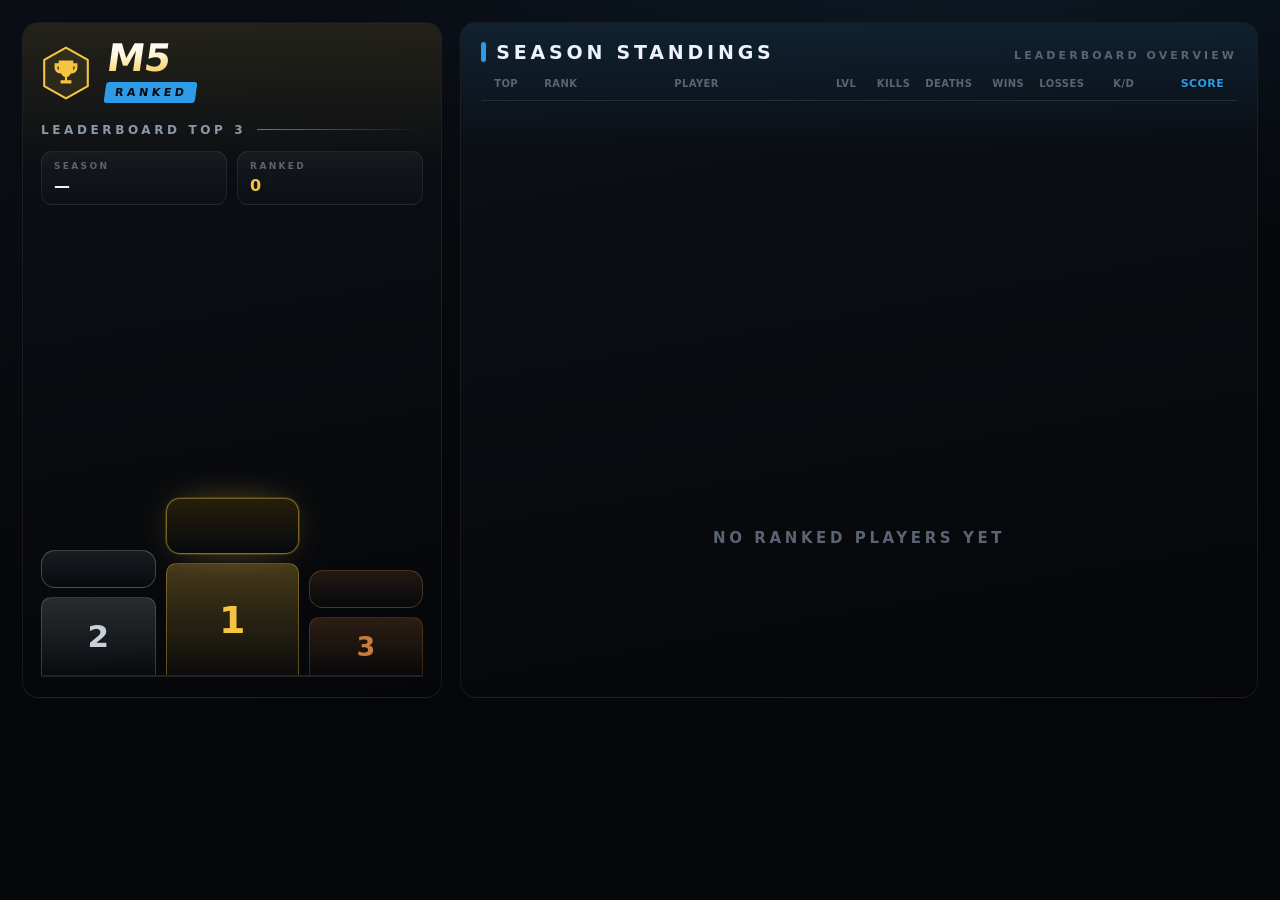
<file: M5_RankedPvP/Files/ui/board.html>
<!DOCTYPE html>
<html lang="en">
<head>
<meta charset="utf-8"/>
<title>M5 Ranked PvP — World Board</title>
<link rel="preconnect" href="https://fonts.googleapis.com"/>
<link rel="stylesheet" href="board.css"/>
</head>
<!--
  This page is not the menu. It is painted into a texture and drawn on a flat
  surface out in the world, so it is built for one job: be readable from ten
  metres away, and cost as close to nothing as a browser can while it sits
  there. No animation loops, no timers, no fetches — it draws once when the
  client sends it rows and then does nothing at all until the next set.
-->
<body>
  <div class="board" id="board">

    <!-- left: the three at the top, as a podium -->
    <aside class="podium">
      <div class="brand">
        <svg class="brand-mark" viewBox="0 0 48 52" aria-hidden="true">
          <path class="mk-fill" d="M24 1.5 45 13.3v25.4L24 50.5 3 38.7V13.3z"/>
          <path class="mk-edge" d="M24 1.5 45 13.3v25.4L24 50.5 3 38.7V13.3z"/>
          <path class="mk-cup" transform="translate(12 13) scale(1)"
                d="M5 1h14v2.6h4V8a5.4 5.4 0 0 1-5.4 5.4h-.9A6.8 6.8 0 0 1 13 17v2.9h4.2V23H6.8v-3.1H11V17a6.8 6.8 0 0 1-3.7-3.6h-.9A5.4 5.4 0 0 1 1 8V3.6h4V1zm0 5.7H3.7V8c0 1 .5 1.8 1.3 2.2V6.7zm14 0v3.5c.8-.4 1.3-1.2 1.3-2.2V6.7H19z"/>
        </svg>
        <div class="brand-name">
          <b id="bd-name">M5</b>
          <span class="brand-chip" id="bd-accent">RANKED</span>
        </div>
      </div>

      <div class="podium-title"><span id="bd-podium-title">LEADERBOARD TOP 3</span></div>

      <!-- The gap above a podium is the shape of a podium, but it is a lot of
           empty panel on a board people walk up to. These two say what ladder
           they are looking at and how many are on it. -->
      <div class="pod-meta">
        <div class="meta">
          <label>SEASON</label>
          <b id="bd-meta-season">—</b>
        </div>
        <div class="meta">
          <label>RANKED</label>
          <b id="bd-meta-count">0</b>
        </div>
      </div>

      <div class="stand" id="bd-stand"></div>
    </aside>

    <!-- right: the standings -->
    <main class="table">
      <div class="table-head">
        <span class="th-title" id="bd-season">SEASON STANDINGS</span>
        <span class="th-sub" id="bd-sub">LEADERBOARD OVERVIEW</span>
      </div>

      <div class="grid head">
        <span class="c-top">TOP</span>
        <span class="c-rank">RANK</span>
        <span class="c-player">PLAYER</span>
        <span class="c-lvl">LVL</span>
        <span class="c-num">KILLS</span>
        <span class="c-num">DEATHS</span>
        <span class="c-num">WINS</span>
        <span class="c-num">LOSSES</span>
        <span class="c-num">K/D</span>
        <span class="c-num c-score">SCORE</span>
      </div>

      <div class="rows" id="bd-rows"></div>
      <div class="empty hidden" id="bd-empty">NO RANKED PLAYERS YET</div>
    </main>
  </div>

  <!-- the crest every rank badge is stamped from, drawn once and referenced,
       and the crown the leader wears -->
  <svg width="0" height="0" style="position:absolute" aria-hidden="true">
    <defs>
      <!-- the crown is struck metal, not a flat shape: light along the top of
           the band, shadow under it, so it still reads as gold from across
           the street where a single fill goes muddy -->
      <linearGradient id="crownGold" x1="0" y1="0" x2="0" y2="1">
        <stop offset="0"   stop-color="#FFF6D8"/>
        <stop offset=".34" stop-color="#F7CF5C"/>
        <stop offset=".72" stop-color="#E0A521"/>
        <stop offset="1"   stop-color="#A9720C"/>
      </linearGradient>
    </defs>

    <symbol id="crest" viewBox="0 0 24 24">
      <path d="M12 2 20.5 6.2v7.1c0 4.1-3.4 7.6-8.5 8.7-5.1-1.1-8.5-4.6-8.5-8.7V6.2L12 2z"
            fill="none" stroke="currentColor" stroke-width="1.6"/>
      <path d="M8.6 13.2 12 9.4l3.4 3.8-1.5.2L12 11.6l-1.9 1.8-1.5-.2z" fill="currentColor"/>
    </symbol>

    <!-- Five points, a banded base and a stone in the middle. The old one was
         a single blocky outline that read as a smudge at board distance. -->
    <symbol id="crown" viewBox="0 0 64 46">
      <path class="cr-body"
            d="M7 35 3.2 13.4 18 21.6 32 5.4 46 21.6 60.8 13.4 57 35z"/>
      <rect class="cr-band" x="6" y="35.4" width="52" height="7.6" rx="2.6"/>
      <circle class="cr-tip" cx="3.2" cy="10.4" r="3.2"/>
      <circle class="cr-tip" cx="32"  cy="4.0"  r="3.8"/>
      <circle class="cr-tip" cx="60.8" cy="10.4" r="3.2"/>
      <circle class="cr-gem" cx="32" cy="26.5" r="3.6"/>
      <circle class="cr-gem" cx="18" cy="30.5" r="2.2"/>
      <circle class="cr-gem" cx="46" cy="30.5" r="2.2"/>
    </symbol>
  </svg>

<script src="board.js"></script>
</body>
</html>
</file>
<file: M5_RankedPvP/Files/ui/board.css>
/* The world board.
 *
 * Read from ten metres away, through a texture that is smaller than the screen
 * it was drawn for, so everything here is a size up from what a menu would
 * use and the contrast is pushed: thin grey on dark disappears at that
 * distance. The palette arrives from the client as CSS variables, so the board
 * follows Config.UI.colors like the rest of the interface.
 *
 * Nothing animates. A DUI texture is repainted whenever the page changes, and
 * a board that breathes costs that repaint every frame for the whole server.
 */

:root {
  --bg:      #06070A;
  --panel:   #0C1016;
  --panel-2: #11161F;
  --line:    rgba(255,255,255,.07);
  --text:    #EEF3F9;
  --dim:     #8C98A8;
  --dim-2:   #5A6472;
  --accent:  #2E9BE6;
  --accent-rgb: 46,155,230;
  --gold:    #F5C542;
  --silver:  #C8D0DA;
  --bronze:  #C77B3C;
  --good:    #3FD07F;
  --bad:     #E8544B;
}

* { margin: 0; padding: 0; box-sizing: border-box; }

html, body {
  width: 100%; height: 100%;
  background: var(--bg);
  color: var(--text);
  font-family: 'Segoe UI', Tahoma, system-ui, sans-serif;
  font-variant-numeric: tabular-nums;
  overflow: hidden;
  -webkit-font-smoothing: antialiased;
}

/* The page is drawn at one size and scaled onto whatever texture it is given.
   Everything below is laid out for 1280x720 and nothing in it is responsive —
   it does not need to be, because the texture is the only thing that ever
   looks at it. board.js sets --s from the surface it actually got, so the
   texture size becomes a pure memory dial: a board rendered at 800x450 is the
   same picture with fewer pixels behind it, not a broken layout. */
.board {
  width: 1280px; height: 720px;
  transform: scale(var(--s, 1)); transform-origin: 0 0;
  display: grid;
  grid-template-columns: 34% 1fr;
  /* the row is pinned to the board's height: an auto row grows to fit its
     content instead, and a tall card would push both panels off the texture */
  grid-template-rows: minmax(0, 1fr);
  gap: 18px;
  padding: 22px;
  background:
    radial-gradient(1200px 600px at 78% -10%, rgba(var(--accent-rgb),.10), transparent 60%),
    linear-gradient(160deg, #0A0E14 0%, var(--bg) 55%);
}

.hidden { display: none !important; }

/* ------------------------------------------------------------- left panel */
.podium {
  display: flex; flex-direction: column;
  border-radius: 16px;
  background: linear-gradient(170deg, var(--panel) 0%, rgba(6,7,10,.9) 100%);
  border: 1px solid var(--line);
  padding: 20px 18px; min-height: 0; overflow: hidden;
  position: relative;
}
/* the same wash the standings panel has, in the podium's own metal */
.podium::before {
  content: ''; position: absolute; left: 0; right: 0; top: 0; height: 150px;
  background: linear-gradient(180deg, rgba(245,197,66,.10), transparent);
  pointer-events: none;
}
.podium > * { position: relative; }

/* The mark. A crest, then the name leaning forward out of it — the shape a
   team badge has, rather than a word with a cup next to it. */
.brand { display: flex; align-items: center; gap: 14px; }

.brand-mark { width: 50px; height: 54px; flex: none; }
.mk-fill { fill: rgba(245,197,66,.09); }
.mk-edge { fill: none; stroke: var(--gold); stroke-width: 2; stroke-linejoin: round; }
.mk-cup  { fill: var(--gold); }

.brand-name { display: flex; flex-direction: column; gap: 7px; min-width: 0; }
.brand-name b {
  font-size: 38px; font-weight: 900; line-height: .84; letter-spacing: -.015em;
  transform: skewX(-8deg); transform-origin: left bottom;
  background: linear-gradient(176deg, #FFFFFF 0%, #FFF3D2 40%, var(--gold) 100%);
  -webkit-background-clip: text; background-clip: text;
  -webkit-text-fill-color: transparent; color: transparent;
}
.brand-chip {
  align-self: flex-start;
  padding: 4px 9px 4px 10px; border-radius: 3px;
  transform: skewX(-8deg);
  font-size: 11px; font-weight: 800; letter-spacing: .32em;
  color: #05070A; background: var(--accent);
}

/* a section label with the rule running out of it to the edge of the panel */
.podium-title {
  margin-top: 20px; display: flex; align-items: center; gap: 11px;
  font-size: 12px; font-weight: 800; letter-spacing: .3em; color: var(--dim);
  white-space: nowrap; min-width: 0;
}
.podium-title span { overflow: hidden; text-overflow: ellipsis; }
.podium-title::after {
  content: ''; flex: 1 1 0; height: 1px; min-width: 8px;
  background: linear-gradient(90deg, rgba(245,197,66,.55), transparent);
}

/* what ladder this is and how many are on it, filling the panel above the
   podium with something worth reading rather than air */
.pod-meta { margin-top: 14px; display: grid; grid-template-columns: 1fr 1fr; gap: 10px; }
.meta {
  padding: 9px 12px; border-radius: 11px;
  background: linear-gradient(180deg, rgba(255,255,255,.045), rgba(255,255,255,.012));
  border: 1px solid var(--line);
}
.meta label {
  display: block; font-size: 9px; font-weight: 800; letter-spacing: .26em;
  color: var(--dim-2); margin-bottom: 5px;
}
.meta b {
  display: block; font-size: 16px; font-weight: 800; letter-spacing: .02em;
  color: var(--text);
  overflow: hidden; text-overflow: ellipsis; white-space: nowrap;
}
.meta:last-child b { color: var(--gold); }

/* the three cards, tallest in the middle, each standing on a plinth. The
   plinths are what make it a podium instead of three cards in a row, and they
   are what fills the panel down to the floor without stretching the cards
   hollow to do it. */
.stand {
  flex: 1; display: grid; grid-template-columns: 1fr 1.16fr 1fr;
  align-items: end; gap: 10px;
  margin-top: auto; padding-top: 12px; min-width: 0; min-height: 0;
  border-bottom: 2px solid rgba(255,255,255,.11);
}
.col {
  display: flex; flex-direction: column; justify-content: flex-end;
  height: 100%; min-width: 0;
}

.base {
  margin-top: 9px; border-radius: 10px 10px 0 0;
  display: grid; place-items: center;
  font-weight: 900; line-height: 1;
  border: 1px solid var(--line); border-bottom: none;
}
.col.c1 .base {
  height: 112px; font-size: 38px; color: var(--gold);
  background: linear-gradient(180deg, rgba(245,197,66,.26), rgba(245,197,66,.03));
  border-color: rgba(245,197,66,.34);
}
.col.c2 .base {
  height: 78px; font-size: 31px; color: var(--silver);
  background: linear-gradient(180deg, rgba(200,208,218,.18), rgba(200,208,218,.02));
  border-color: rgba(200,208,218,.22);
}
.col.c3 .base {
  height: 58px; font-size: 27px; color: var(--bronze);
  background: linear-gradient(180deg, rgba(199,123,60,.20), rgba(199,123,60,.02));
  border-color: rgba(199,123,60,.26);
}

.pod {
  position: relative; min-width: 0;
  border-radius: 14px; padding: 20px 8px 16px;
  background: linear-gradient(180deg, var(--panel-2), rgba(8,10,14,.9));
  border: 1px solid var(--line);
  text-align: center;
}
.pod.p1 { padding: 34px 8px 20px; border-color: rgba(245,197,66,.45);
  background: linear-gradient(180deg, rgba(40,32,10,.95), rgba(8,10,14,.92));
  box-shadow: 0 0 0 1px rgba(245,197,66,.16), 0 0 40px -18px var(--gold); }
.pod.p2 { border-color: rgba(200,208,218,.28);
  background: linear-gradient(180deg, rgba(26,30,36,.95), rgba(8,10,14,.92)); }
.pod.p3 { border-color: rgba(199,123,60,.32);
  background: linear-gradient(180deg, rgba(36,26,18,.95), rgba(8,10,14,.92)); }

/* The crown sits ON the top edge of the card rather than inside it, so the
   leader's card reads as wearing it instead of having a badge printed at the
   top. Struck gold with a dark rim, because a flat gold shape at board
   distance turns into a yellow blob. */
.pod-crown {
  position: absolute; top: -17px; left: 50%; transform: translateX(-50%);
  width: 46px; height: 33px; overflow: visible;
  filter: drop-shadow(0 3px 7px rgba(0,0,0,.85))
          drop-shadow(0 0 13px rgba(245,197,66,.42));
}
.cr-body, .cr-band, .cr-tip { fill: url(#crownGold); }
.cr-body, .cr-band { stroke: rgba(70,44,2,.85); stroke-width: 1.1; stroke-linejoin: round; }
.cr-tip { stroke: rgba(70,44,2,.85); stroke-width: 1; }
.cr-gem { fill: #2B1704; opacity: .55; }

.pod-av {
  width: 62px; height: 62px; border-radius: 50%; margin: 0 auto;
  overflow: hidden; position: relative; flex: none;
  background: linear-gradient(145deg, #253040, #131922);
  display: grid; place-items: center;
  font-size: 26px; font-weight: 800; color: #fff;
  border: 2px solid var(--line);
}
.pod.p1 .pod-av { width: 76px; height: 76px; font-size: 30px; border-color: var(--gold);
  box-shadow: 0 0 0 4px rgba(245,197,66,.13); }
.pod.p2 .pod-av { border-color: rgba(200,208,218,.6); box-shadow: 0 0 0 4px rgba(200,208,218,.09); }
.pod.p3 .pod-av { border-color: rgba(199,123,60,.7); box-shadow: 0 0 0 4px rgba(199,123,60,.10); }
.pod-av img { position: absolute; inset: 0; width: 100%; height: 100%; object-fit: cover; }

.pod-name {
  margin-top: 11px; font-size: 15px; font-weight: 700; letter-spacing: .05em;
  overflow: hidden; text-overflow: ellipsis; white-space: nowrap;
}
/* The size here is a starting point — board.js measures the name and steps it
   down from this until it fits the card, because cutting somebody's name off
   with an ellipsis on a board people walk up to read is worse than a smaller
   name. */
/* the rank, in its own colour, the way the table shows it */
.pod-rank {
  margin: 7px auto 0; display: inline-flex; align-items: center; gap: 4px;
  max-width: 100%; padding: 3px 6px; border-radius: 6px;
  background: rgba(255,255,255,.05); border: 1px solid rgba(255,255,255,.07);
}
.pod-rank svg { width: 12px; height: 12px; flex: none; }
.pod-rank b {
  font-size: 8px; font-weight: 800; letter-spacing: 0;
  overflow: hidden; text-overflow: ellipsis; white-space: nowrap;
}
/* the division, set apart from the tier so neither has to be cut short */
.pod-rank i, .c-rank i {
  font-style: normal; flex: none; opacity: .72;
  font-weight: 900; letter-spacing: .02em;
}
.pod-rank i { font-size: 8.5px; }

.pod-score { margin-top: 9px; font-size: 26px; font-weight: 800; line-height: 1; }
.pod.p1 .pod-score { font-size: 31px; color: var(--gold); }
.pod.p2 .pod-score { color: var(--silver); }
.pod.p3 .pod-score { color: var(--bronze); }
/* a six figure score does not fit at the headline size, so it steps down
   rather than running out of the card */
.pod-score.long { font-size: 22px; }
.pod.p1 .pod-score.long { font-size: 26px; }
.pod-unit { font-size: 9px; letter-spacing: .24em; color: var(--dim-2); margin-top: 3px; }

.pod-stats {
  margin-top: 12px; padding-top: 10px; border-top: 1px solid var(--line);
  display: grid; grid-template-columns: 1fr; gap: 3px;
  font-size: 11px; font-weight: 700; color: var(--dim);
}
.pod-stats b { color: var(--text); font-weight: 800; }
.pod-stats span {
  display: flex; justify-content: space-between; gap: 6px;
  padding: 2px 4px; border-radius: 4px; background: rgba(255,255,255,.028);
}

/* ------------------------------------------------------------ right panel */
.table {
  position: relative; overflow: hidden;
  display: flex; flex-direction: column; min-width: 0;
  border-radius: 16px;
  background: linear-gradient(170deg, var(--panel) 0%, rgba(6,7,10,.92) 100%);
  border: 1px solid var(--line);
  padding: 18px 20px 16px;
}
/* a wash of the accent behind the heading, so the panel has a top to it */
.table::before {
  content: ''; position: absolute; left: 0; right: 0; top: 0; height: 130px;
  background: linear-gradient(180deg, rgba(var(--accent-rgb),.13), transparent);
  pointer-events: none;
}
.table > * { position: relative; }

.table-head {
  display: flex; align-items: baseline; justify-content: space-between;
  gap: 16px; padding-bottom: 14px;
}
.th-title {
  position: relative; font-size: 19px; font-weight: 900; letter-spacing: .2em;
  padding-left: 15px;
}
/* the accent tick that marks the heading */
.th-title::before {
  content: ''; position: absolute; left: 0; top: 1px; bottom: 1px; width: 5px;
  border-radius: 3px; background: var(--accent);
}
.th-sub { font-size: 11px; font-weight: 700; letter-spacing: .28em; color: var(--dim-2); }

/* one grid definition for the header and every row, so the columns cannot
   drift apart */
.grid {
  display: grid; column-gap: 6px;
  grid-template-columns:
    44px 124px minmax(138px,1fr) 38px 48px 56px 46px 54px 44px 84px;
  align-items: center;
}

.head {
  padding: 0 13px 10px;
  font-size: 10px; font-weight: 800; letter-spacing: .04em; color: var(--dim-2);
  border-bottom: 1px solid rgba(255,255,255,.10);
}
.head .c-num, .head .c-lvl { text-align: right; }
/* The header shares the row's grid, not its type or its jewellery — the
   column rules set a size of their own and would otherwise blow the headings
   up until DEATHS ran into WINS. */
.head > span {
  font-size: 10px; font-weight: 800; letter-spacing: .04em; color: var(--dim-2);
  padding: 0; background: none; border: none;
}
.head .c-rank { display: block; }
.head .c-score { color: var(--accent); }

.rows { flex: 1; display: flex; flex-direction: column; gap: 5px; padding-top: 9px;
  overflow: hidden; }

/* The rows share out whatever height the panel has left, so ten of them fill it
   the same way six would. The cap keeps a board with three names on it from
   turning each one into a banner. */
.row {
  position: relative;
  flex: 1 1 0; min-height: 34px; max-height: 84px;
  padding: 8px 12px; border-radius: 10px;
  background: rgba(255,255,255,.022);
  border: 1px solid rgba(255,255,255,.04);
  font-size: 15px;
}
.row:nth-child(2n) { background: rgba(255,255,255,.045); }

/* the medal rows: a tint, a firmer edge, and a bar down the left so the top of
   the ladder reads at a glance from across the street */
.row.top1, .row.top2, .row.top3 { padding-left: 16px; }
.row.top1::before, .row.top2::before, .row.top3::before {
  content: ''; position: absolute; left: 0; top: 8px; bottom: 8px; width: 4px;
  border-radius: 0 3px 3px 0;
}
.row.top1 {
  background: linear-gradient(90deg, rgba(245,197,66,.18), rgba(255,255,255,.02) 55%);
  border-color: rgba(245,197,66,.34);
  box-shadow: 0 0 22px -12px var(--gold);
}
.row.top1::before { background: var(--gold); }
.row.top2 {
  background: linear-gradient(90deg, rgba(200,208,218,.13), rgba(255,255,255,.02) 55%);
  border-color: rgba(200,208,218,.20);
}
.row.top2::before { background: var(--silver); }
.row.top3 {
  background: linear-gradient(90deg, rgba(199,123,60,.13), rgba(255,255,255,.02) 55%);
  border-color: rgba(199,123,60,.22);
}
.row.top3::before { background: var(--bronze); }

.c-top { font-size: 16px; font-weight: 900; color: var(--dim); }
.row.top1 .c-top { color: var(--gold); font-size: 18px; }
.row.top2 .c-top { color: var(--silver); font-size: 17px; }
.row.top3 .c-top { color: var(--bronze); font-size: 17px; }

/* the rank as a chip in its own colour, rather than loose text */
.c-rank {
  display: flex; align-items: center; gap: 5px; min-width: 0;
  padding: 4px 6px 4px 5px; border-radius: 7px;
  background: rgba(255,255,255,.05);
  border: 1px solid rgba(255,255,255,.07);
}
.c-rank svg { width: 18px; height: 18px; flex: none; }
.c-rank b {
  font-size: 9.5px; font-weight: 800; letter-spacing: .015em;
  overflow: hidden; text-overflow: ellipsis; white-space: nowrap;
}
.c-rank i { font-size: 9px; }

.c-player { display: flex; align-items: center; gap: 10px; min-width: 0; }
.av {
  width: 34px; height: 34px; border-radius: 10px; flex: none;
  overflow: hidden; position: relative;
  background: linear-gradient(145deg, #2A3547, #131922);
  border: 1px solid rgba(255,255,255,.09);
  display: grid; place-items: center; font-size: 14px; font-weight: 800;
}
.row.top1 .av { border-color: rgba(245,197,66,.5); }
.row.top2 .av { border-color: rgba(200,208,218,.38); }
.row.top3 .av { border-color: rgba(199,123,60,.4); }
.av img { position: absolute; inset: 0; width: 100%; height: 100%; object-fit: cover; }
.who { min-width: 0; display: flex; flex-direction: column; line-height: 1.2; }
.who b { font-size: 15px; font-weight: 800; letter-spacing: .01em;
  overflow: hidden; text-overflow: ellipsis; white-space: nowrap; }
.who i { font-style: normal; font-size: 10.5px; color: var(--dim-2); }

.c-lvl { text-align: right; }
.lvl {
  display: inline-block; min-width: 32px; padding: 3px 8px; border-radius: 6px;
  background: rgba(255,255,255,.08); color: var(--dim);
  font-size: 11px; font-weight: 800; letter-spacing: .06em;
}

.c-num { text-align: right; font-weight: 800; font-size: 15px; }
.c-num.win  { color: var(--good); }
.c-num.loss { color: var(--bad); }
.c-num.kd   { color: var(--gold); }

/* the score is what everybody is looking for, so it is the loudest thing in
   the row and sits in its own slab */
/* The accent is whatever the server set it to, and a dark one made the score
   dark text on a dark slab — the one number everybody is looking for, and the
   hardest to read. The slab carries the colour, the number stays bright. */
.c-score {
  color: var(--text); font-size: 17px; font-weight: 900;
  padding: 5px 9px; border-radius: 7px;
  background: linear-gradient(180deg, rgba(var(--accent-rgb),.34), rgba(var(--accent-rgb),.14));
  border: 1px solid rgba(var(--accent-rgb),.42);
  text-shadow: 0 1px 3px rgba(0,0,0,.6);
}
.row.top1 .c-score {
  color: #1B1300; background: linear-gradient(180deg, #F8D976, var(--gold));
  border-color: rgba(255,240,190,.55); text-shadow: none;
}
.head .c-score { background: none; border-color: transparent; padding: 0;
  font-size: 11px; font-weight: 800; }

.empty {
  flex: 1; display: grid; place-items: center;
  font-size: 15px; font-weight: 700; letter-spacing: .24em; color: var(--dim-2);
}
</file>
